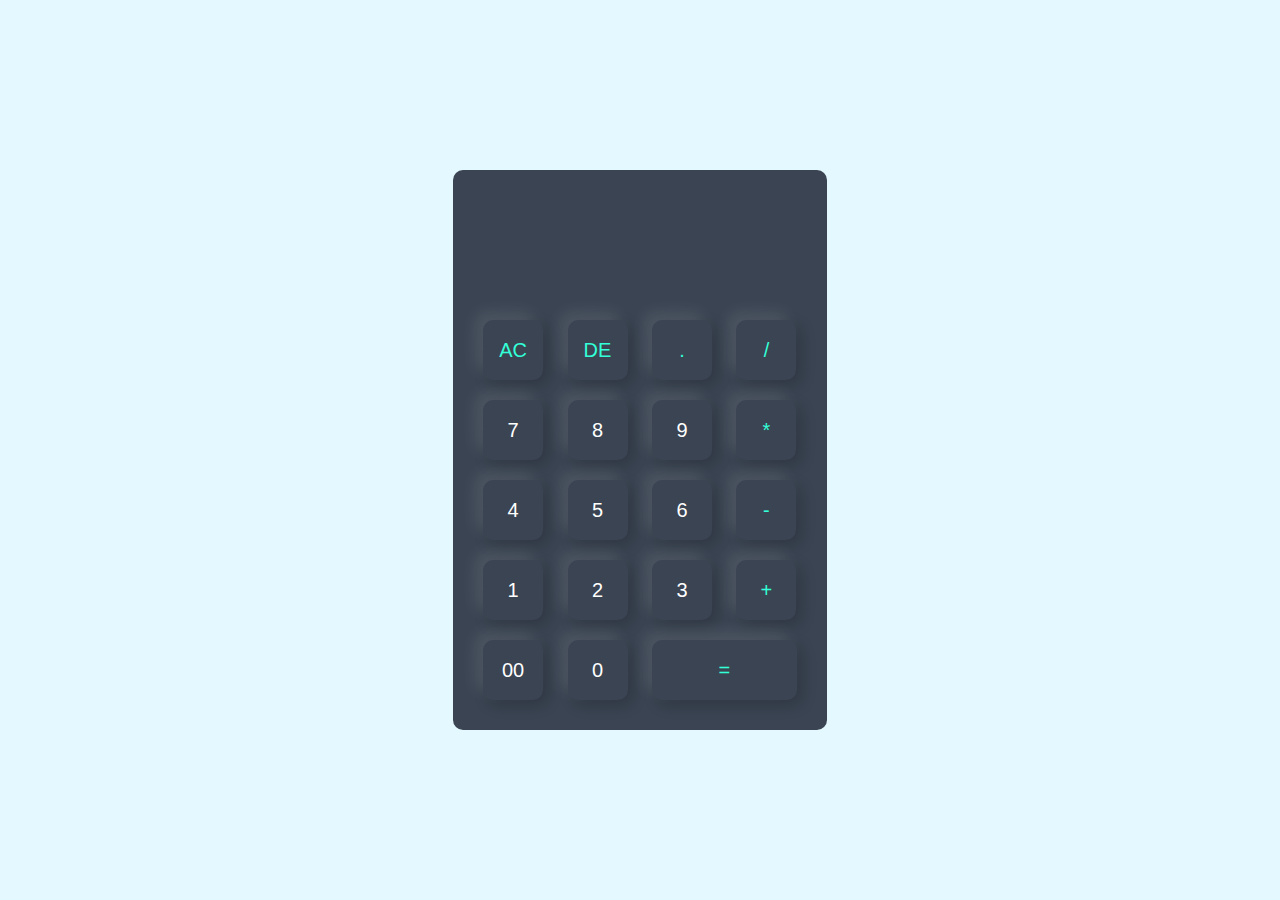
<file: JS/calculator/index.html>
<!DOCTYPE html>
<html>
<head>
	<meta name="viewport" contents="width=device-width, initial-scale=1.0">
	<title>Calculator</title>
	<link rel="stylesheet" href="style.css">
</head>
<body>

<div class="container">
	<div class="calculator">
		<form>
			<div class="display">
				<input type="text" name="display" class="screen">
			</div>
			<div>
				<input type="button" value="AC" onclick="display.value = '' " class="operator">
				<input type="button" value="DE" onclick="display.value = display.value.toString().slice(0,-1) " class="operator">
				<input type="button" value="." onclick="display.value += '.' " class="operator">
				<input type="button" value="/" onclick="display.value += '/' " class="operator">
			</div>
			<div>
				<input type="button" value="7" onclick="display.value += '7' ">
				<input type="button" value="8" onclick="display.value += '8' ">
				<input type="button" value="9" onclick="display.value += '9' ">
				<input type="button" value="*"  onclick="display.value += '*' " class="operator">
			</div>
			<div>
				<input type="button" value="4" onclick="display.value += '4' ">
				<input type="button" value="5" onclick="display.value += '5' ">
				<input type="button" value="6" onclick="display.value += '6' ">
				<input type="button" value="-" onclick="display.value += '-' " class="operator">
			</div>
			<div>
				<input type="button" value="1" onclick="display.value += '1' ">
				<input type="button" value="2" onclick="display.value += '2' ">
				<input type="button" value="3" onclick="display.value += '3' ">
				<input type="button" value="+" onclick="display.value += '+' " class="operator">
			</div>
			<div>
				<input type="button" value="00" onclick="display.value += '00' ">
				<input type="button" value="0" onclick="display.value += '0' ">
				<input type="button" value="=" onclick="display.value = eval(display.value)" class="equal operator">
			</div>
		</form>
	</div>
</div>

</body>
</html>
</file>
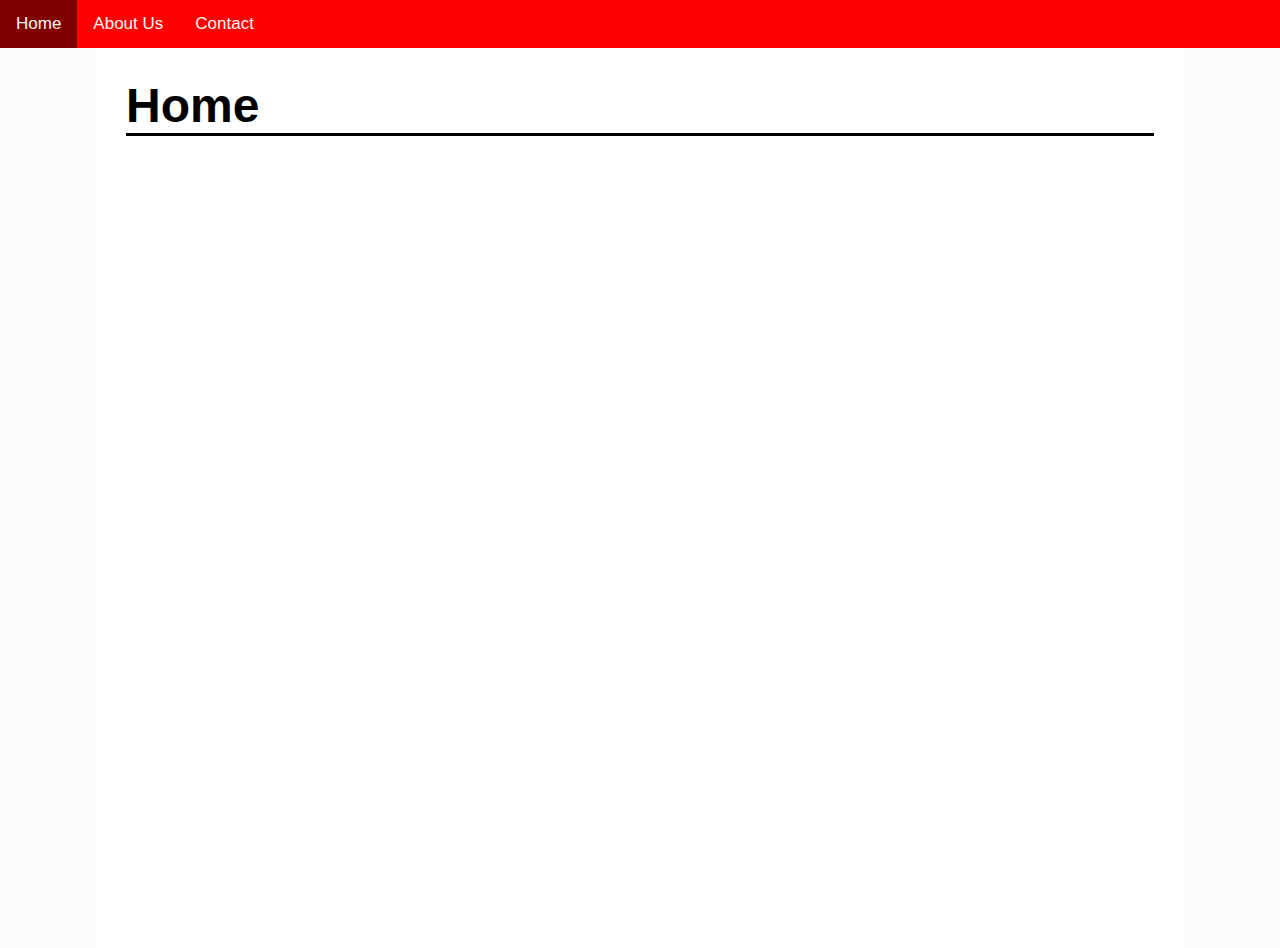
<file: webDev/practice/index.html>
<!DOCTYPE html>
<html>
<head>
	<meta name="viewport" contents="width=device-width, initial-scale=1.0">
	<title>Practice Website</title>
	<link rel="stylesheet" href="style.css">
</head>

<body>
    <form>
        <div class="heading">
            <a>Home</a>
            <a>About Us</a>
            <a>Contact</a>
        </div>
    </form>

    <div class="container">
        <div class="box">
            <h1>Home</h1>
            <hr size="5" color="black">
        </div>
    </div>
    

    
</body>
</file>
<file: JS/calculator/style.css>
* {
	margin: 0;
	padding: 0;
	font-family: 'poppins', sans-serif;
	box-sizing: border-box;
}

.container {
	width: 100%;
	height: 100vh;
	background: #e3f9ff;
	display: flex;
	align-items: center;
	justify-content: center;
}

.calculator {
	background: #3a4452;
	padding: 20px;
	border-radius: 10px;
}

.calculator form input {
	border: 0;
	outline: 0;
	width: 60px;
	height: 60px;
	border-radius: 10px;
	box-shadow: -8px -8px 15px rgba(255, 255, 255, 0.1), 5px 5px 15px rgba(0, 0, 0, 0.2);
	background: transparent;
	font-size: 20px;
	color: #fff;
	cursor: pointer;
	margin: 10px;
}


form .display {
	display: flex;
	justify-content: flex-end;
	margin :20px 0;
}

form .display input {
	text-align: right;
	flex: 1;
	font-size: 45px;
	box-shadow: none;
}

form input.equal {
	width: 145px;	
}

form input.operator {
	color: #33ffd8;
}
</file>
<file: webDev/practice/style.css>
* {
	margin: 0;
	padding: 0;
	font-family: 'poppins', sans-serif;
	box-sizing: border-box;
}

.container {
	width: 100%;
	height: 100vh;
	background: rgb(252, 252, 252);
	display: flex;
	align-items: center;
	justify-content: center;
}

.heading {
	width: 100%;
	background-color: red;
	overflow: hidden;
}

.heading a {
	float: left;
	color: whitesmoke;
	text-align: center;
	padding: 14px 16px;
	text-decoration: none;
	font-size: 17px;
}

.heading a:hover {
	background-color: maroon;
}

.box {
	width: 85%;
	height: 100vh;
	background-color: rgb(255, 255, 255);
	padding: 30px;
	margin: 10px;
}

h1 {
	font-size: 48px;
}
</file>
